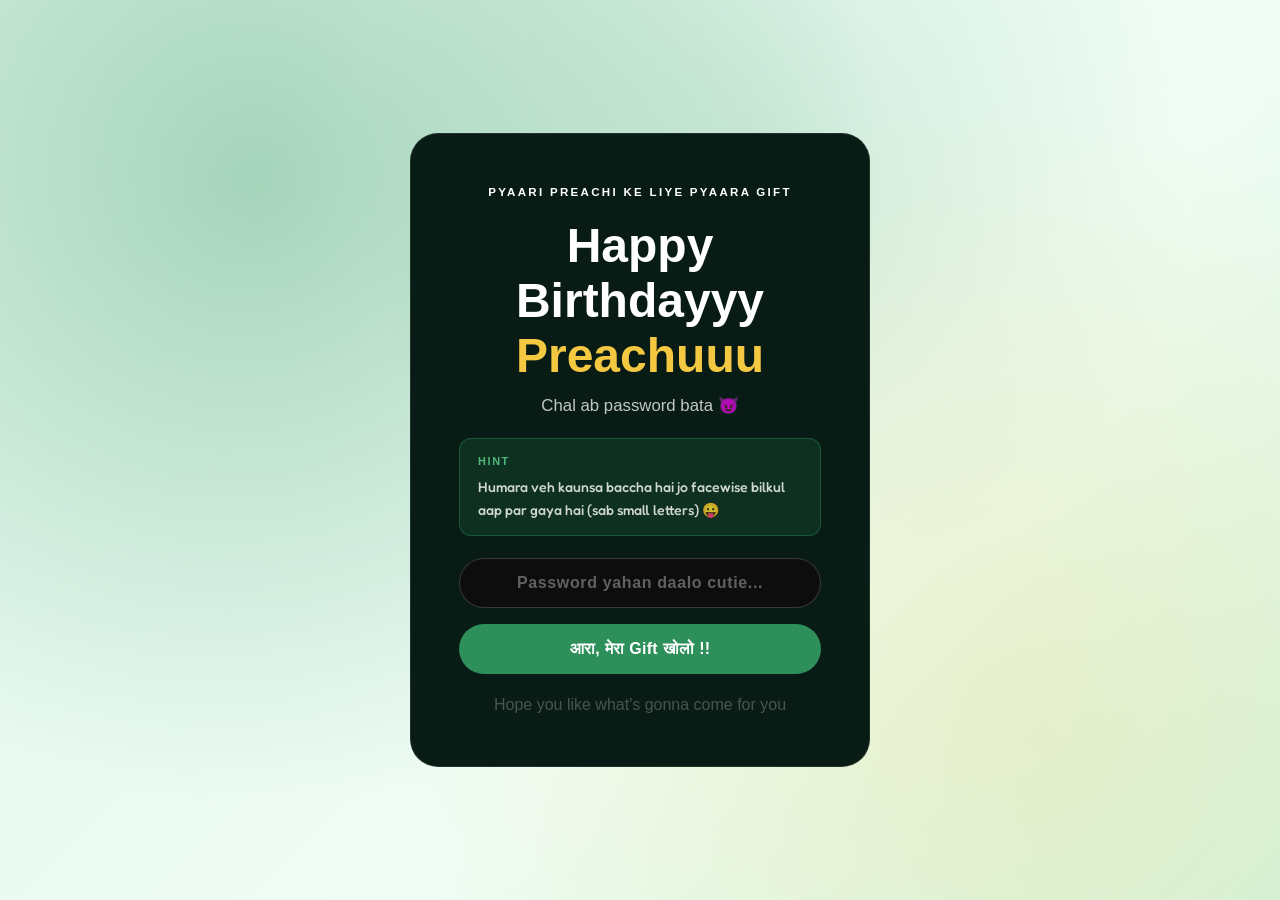
<file: index.html>
<!DOCTYPE html>
<html lang="en">
<head>
  <meta charset="UTF-8"/>
  <meta name="viewport" content="width=device-width, initial-scale=1.0"/>
  <title>Happy Birthdayyy Preachiii 😋</title>
  <link rel="preconnect" href="https://fonts.googleapis.com">
<link rel="preconnect" href="https://fonts.gstatic.com" crossorigin>
<link href="https://fonts.googleapis.com/css2?family=Fredoka:wght@300..700&display=swap" rel="stylesheet">
  <link rel="stylesheet" href="style.css"/>
</head>
<body>

  <!-- ══════════════════════════════════
       PASSWORD PAGE
  ══════════════════════════════════ -->
  <div id="page-password" class="page active">
    <div class="pw-bg-pattern"></div>
    <div class="pw-floaters" id="pw-floaters"></div>
    <div class="pw-card">
      <div class="pw-top-label">Pyaari Preachi Ke Liye Pyaara Gift</div>
      <h1 class="pw-title">Happy Birthdayyy<br/><span>Preachuuu</span></h1>
      <p class="pw-line2">Chal ab password bata <span class="emoji-inline">😈</span></p>
      <div class="pw-hint-box">
        <span class="pw-hint-label">Hint</span>
        Humara veh kaunsa baccha hai jo facewise bilkul aap par gaya hai (sab small letters) <span class="emoji-inline">😛</span>
      </div>
      <div class="pw-input-wrap">
        <input type="password" id="pw-input" placeholder="Password yahan daalo cutie..." autocomplete="off"/>
        <div class="pw-error" id="pw-error"> Tujhe humare bacche ka naam bhi nahi pata :( </div>
      </div>
      <button class="pw-btn" id="pw-btn">आरा, मेरा Gift खोलो !!</button>
      <div class="pw-footer">Hope you like what's gonna come for you </div>
    </div>
  </div>

  <!-- ══════════════════════════════════
       MAIN SHELL (nav + pages)
  ══════════════════════════════════ -->
  <div id="app-shell" class="hidden">

    <!-- HAMBURGER (mobile) -->
    <button class="hamburger" id="hamburger" aria-label="Menu">
      <span></span><span></span><span></span>
    </button>

    <!-- SIDEBAR NAV -->
    <nav class="sidebar" id="sidebar">
      <div class="sidebar-brand">Preachi's<br/>World <span>🐒</span></div>
      <ul class="nav-links">
        <li><a href="#" class="nav-link active" data-page="home">
          <span class="nav-icon">01</span> Home
        </a></li>
        <li><a href="#" class="nav-link" data-page="proposal">
  <span class="nav-icon">02</span> A Question...
</a></li>
        <li><a href="#" class="nav-link" data-page="memories">
          <span class="nav-icon">03</span> Memories
        </a></li>
        <li><a href="#" class="nav-link" data-page="quiz">
          <span class="nav-icon">04</span> Quiz
        </a></li>
        <li><a href="#" class="nav-link" data-page="game">
          <span class="nav-icon">05</span> Gaming Zone
        </a></li>
        <li><a href="#" class="nav-link" data-page="music">
          <span class="nav-icon">06</span> Music
        </a></li>
        <li><a href="#" class="nav-link" data-page="timer">
          <span class="nav-icon">07</span> Us: Day 1
        </a></li>
        <li><a href="#" class="nav-link" data-page="future">
          <span class="nav-icon">08</span> Future Plans
        </a></li>
        <li><a href="#" class="nav-link" data-page="love">
          <span class="nav-icon">09</span> Why I Love You
        </a></li>
        <li><a href="#" class="nav-link" data-page="ending">
          <span class="nav-icon">10</span> The End
        </a></li>
      </ul>
      <div class="sidebar-footer"> From you beloved cggu 😋 </div>
    </nav>

    <!-- OVERLAY (mobile) -->
    <div class="nav-overlay" id="nav-overlay"></div>

    <!-- PAGE CONTENT AREA -->
    <main class="main-content" id="main-content">

      <!-- ── HOME ── -->
      <section class="page-section active" id="sec-home">
        <div class="home-hero">
          <div class="home-tag">Aapkaa cmugg presents...</div>
          <h1 class="home-title">Happy Birthdayyy<br/><em>Twin!</em></h1>
          <p class="home-sub">To my favourite monkey</p>
        </div>
        <div class="content-card big-message-card">
          <div class="card-label">The Big Message</div>
          <!--
            ══════════════════════════════════════
            YOUR BIG MESSAGE — Replace each <p> below
            ══════════════════════════════════════
          -->
          <p>--WRITE YOUR OPENING LINE HERE-- (e.g. "Hey monkey, happy birthday! Aaj toh teri party banti hai...")</p>
          <p>--WRITE YOUR SECOND PARAGRAPH-- (kuch sweet ya funny)</p>
          <p>--WRITE YOUR THIRD PARAGRAPH-- (inside joke, memory, or honest feeling)</p>
          <p>--WRITE YOUR CLOSING LINE-- (e.g. "Love you more than Shinchan loves snacks")</p>
          <!--
            ══════════════════════════════════════
            SIGN OFF — Replace --YOUR NAME-- below
            ══════════════════════════════════════
          -->
          <div class="message-sign">— --YOUR NAME-- (aka Shinchan)</div>
        </div>
        <div class="photo-grid-section">
          <div class="section-label">Some of my favourite shots of you</div>
          <div class="photo-grid" id="home-photos">
            <!-- PHOTOS: Replace src="#" with actual image paths e.g. src="photos/photo1.jpg" -->
            <!-- Upload your images to a "photos/" folder in GitHub alongside index.html -->
            <div class="photo-slot"><div class="photo-placeholder"><span>Add Photo</span></div></div>
            <div class="photo-slot"><div class="photo-placeholder"><span>Add Photo</span></div></div>
            <div class="photo-slot"><div class="photo-placeholder"><span>Add Photo</span></div></div>
            <div class="photo-slot"><div class="photo-placeholder"><span>Add Photo</span></div></div>
          </div>
        </div>
      </section>

      <!-- ── PROPOSAL ── -->
      <!-- ADD THIS in index.html, right after the closing </section> of sec-home -->
      <!-- Also add this to the nav links list (copy the format of other nav items): -->
      <!--
        <li><a href="#" class="nav-link" data-page="proposal">
          <span class="nav-icon">02</span> A Question...
        </a></li>
      -->
      <!-- And update all other nav-icon numbers after it: Memories becomes 03, Quiz 04, etc. -->

      <section class="page-section" id="sec-proposal">
        <div class="proposal-wrap">

          <div class="proposal-card">
            <div class="proposal-tag">A very important question...</div>
            <h2 class="proposal-title">So...</h2>
            <p class="proposal-question">Would you be my girlfriend? 😳</p>
            <p class="proposal-sub">Think carefully. (There is only one correct answer.)</p>

            <div class="proposal-buttons">
              <button class="btn-yes" onclick="handleYes()">Yes!!</button>
              <button class="btn-no" id="btn-no"
                onmouseover="runAway(this)"
                ontouchstart="runAway(this)">No</button>
            </div>

            <div class="proposal-yes-msg hidden" id="proposal-yes-msg">
              <div class="yes-emoji">🎉</div>
              <div class="yes-title">I knew it!!</div>
              <!--
                ════════════════════════════
                YOUR MESSAGE after she says yes
                Replace the text below
                ════════════════════════════
              -->
              <div class="yes-text">--YOUR YES MESSAGE-- (e.g. "Knew you'd say yes, monkey. Welcome officially 🐒")</div>
            </div>
          </div>

        </div>
      </section>
      <!-- ── MEMORIES ── -->
      <section class="page-section" id="sec-memories">
        <div class="section-hero">
          <div class="section-tag">Chapter 02</div>
          <h2 class="section-title">Our Memories</h2>
          <p class="section-sub">Every chaotic, beautiful moment — documented.</p>
        </div>
        <div class="memories-timeline">
          <!--
            ══════════════════════════════════════
            HOW TO EDIT MEMORIES:
            • DATE      → e.g. "September 2024"
            • TITLE     → short fun title
            • TEXT      → a sentence or two
            • PHOTO: Replace <div class="photo-placeholder"> with:
              <img src="photos/photo.jpg" class="memory-img" alt="memory"/>
            ══════════════════════════════════════
          -->
          <div class="memory-entry">
            <div class="memory-media">
              <div class="photo-placeholder tall"><span>Add Photo</span></div>
            </div>
            <div class="memory-body">
              <div class="memory-date">--DATE-- (e.g. September 2024)</div>
              <div class="memory-title">--TITLE-- (e.g. "Pehli Mulakat")</div>
              <div class="memory-text">--TEXT-- (e.g. "Aur tab se meri zindagi mein ek monkey aa gayi...")</div>
            </div>
          </div>
          <div class="memory-entry reverse">
            <div class="memory-media">
              <div class="photo-placeholder tall"><span>Add Photo</span></div>
            </div>
            <div class="memory-body">
              <div class="memory-date">--DATE--</div>
              <div class="memory-title">--TITLE--</div>
              <div class="memory-text">--TEXT--</div>
            </div>
          </div>
          <div class="memory-entry">
            <div class="memory-media">
              <div class="photo-placeholder tall"><span>Add Photo</span></div>
            </div>
            <div class="memory-body">
              <div class="memory-date">--DATE--</div>
              <div class="memory-title">--TITLE--</div>
              <div class="memory-text">--TEXT--</div>
            </div>
          </div>
          <div class="memory-entry reverse">
            <div class="memory-media">
              <div class="photo-placeholder tall"><span>Add Photo</span></div>
            </div>
            <div class="memory-body">
              <div class="memory-date">--DATE--</div>
              <div class="memory-title">--TITLE--</div>
              <div class="memory-text">--TEXT--</div>
            </div>
          </div>
          <!-- Copy a memory-entry block above to add more -->
        </div>
      </section>

      <!-- ── QUIZ ── -->
      <section class="page-section" id="sec-quiz">
        <div class="section-hero">
          <div class="section-tag">Chapter 03</div>
          <h2 class="section-title">The Monkey Quiz</h2>
          <p class="section-sub">Shinchan wants to know how well you know us.</p>
        </div>
        <div class="quiz-wrap">
          <div class="quiz-card" id="quiz-card">
            <div id="quiz-active">
              <div class="quiz-meta" id="quiz-meta">Question 1 of 5</div>
              <div class="quiz-q" id="quiz-q">Loading...</div>
              <div class="quiz-opts" id="quiz-opts"></div>
              <div class="quiz-feedback" id="quiz-feedback"></div>
              <button class="quiz-next-btn hidden" id="quiz-next">Next</button>
            </div>
            <div class="quiz-result hidden" id="quiz-result">
              <div class="result-score" id="result-score">0/5</div>
              <div class="result-title" id="result-title">--</div>
              <div class="result-sub" id="result-sub">--</div>
              <button class="quiz-next-btn" onclick="restartQuiz()">Try Again</button>
            </div>
          </div>
          <div class="quiz-photo-strip">
            <div class="photo-placeholder"><span>Add Photo</span></div>
            <div class="photo-placeholder"><span>Add Photo</span></div>
          </div>
        </div>
      </section>

      <!-- ── GAME ── -->
      <section class="page-section" id="sec-game">
        <div class="section-hero">
          <div class="section-tag">Chapter 04</div>
          <h2 class="section-title">Gaming Zone</h2>
          <p class="section-sub">Hit the bouncing monkey! 43 hits = secret message.</p>
        </div>
        <div class="game-wrap">
          <div class="game-hud">
            <div class="hud-box">
              <div class="hud-label">Hits</div>
              <div class="hud-val" id="g-score">0</div>
            </div>
            <div class="hud-box">
              <div class="hud-label">Level</div>
              <div class="hud-val" id="g-level">1</div>
            </div>
            <div class="hud-box">
              <div class="hud-label">Next Lvl</div>
              <div class="hud-val" id="g-next">15</div>
            </div>
          </div>
          <canvas id="game-canvas"></canvas>
          <div class="game-controls">
            <button class="game-start-btn" id="game-start-btn" onclick="startGame()">Start Game</button>
          </div>
          <div class="game-secret hidden" id="game-secret">
            <!--
              WIN MESSAGE — shown at 43 hits. Replace the text below!
            -->
            <div class="secret-label">Secret Unlocked!</div>
            <div class="secret-text">
              "--YOUR SECRET MESSAGE HERE-- (e.g. Tu jeet gayi, monkey! Tujhe mujhe mil ke ek treat deni padegi 🍌)"
            </div>
          </div>
        </div>
      </section>

      <!-- ── MUSIC ── -->
      <section class="page-section" id="sec-music">
        <div class="section-hero">
          <div class="section-tag">Chapter 05</div>
          <h2 class="section-title">Our Playlist</h2>
          <p class="section-sub">Songs we've listened to together.</p>
        </div>
        <div class="music-wrap">
          <div class="now-playing-card" id="now-playing">
            <div class="vinyl" id="vinyl">
              <div class="vinyl-center"></div>
            </div>
            <div class="np-info">
              <div class="np-label">Now Playing</div>
              <div class="np-title" id="np-title">--</div>
              <div class="np-artist" id="np-artist">--</div>
              <div class="np-controls">
                <button onclick="prevTrack()">&#8592; Prev</button>
                <button onclick="togglePlay()" id="play-btn">Play</button>
                <button onclick="nextTrack()">Next &#8594;</button>
              </div>
            </div>
          </div>
          <!--
            ══════════════════════════════════════
            SONG LIST — Edit titles, artists, and src below.
            src: link to an audio file you upload to GitHub
                 e.g.  src="music/song1.mp3"
            ══════════════════════════════════════
          -->
          <div class="track-list" id="track-list">
            <div class="track-item active" data-index="0" data-src="--SONG FILE PATH-- (e.g. music/song1.mp3)">
              <div class="track-num">01</div>
              <div class="track-info">
                <div class="track-title">--SONG TITLE 1--</div>
                <div class="track-artist">--ARTIST--</div>
              </div>
            </div>
            <div class="track-item" data-index="1" data-src="--SONG FILE PATH--">
              <div class="track-num">02</div>
              <div class="track-info">
                <div class="track-title">--SONG TITLE 2--</div>
                <div class="track-artist">--ARTIST--</div>
              </div>
            </div>
            <div class="track-item" data-index="2" data-src="--SONG FILE PATH--">
              <div class="track-num">03</div>
              <div class="track-info">
                <div class="track-title">--SONG TITLE 3--</div>
                <div class="track-artist">--ARTIST--</div>
              </div>
            </div>
            <div class="track-item" data-index="3" data-src="--SONG FILE PATH--">
              <div class="track-num">04</div>
              <div class="track-info">
                <div class="track-title">--SONG TITLE 4--</div>
                <div class="track-artist">--ARTIST--</div>
              </div>
            </div>
            <div class="track-item" data-index="4" data-src="--SONG FILE PATH--">
              <div class="track-num">05</div>
              <div class="track-info">
                <div class="track-title">--SONG TITLE 5--</div>
                <div class="track-artist">--ARTIST--</div>
              </div>
            </div>
            <!-- Copy a track-item block to add more songs -->
          </div>
          <audio id="audio-player"></audio>
        </div>
      </section>

      <!-- ── TIMER ── -->
      <section class="page-section" id="sec-timer">
        <div class="section-hero">
          <div class="section-tag">Chapter 06</div>
          <h2 class="section-title">Us: Day 1</h2>
          <p class="section-sub">Since 1st September 2024 — the chaos began.</p>
        </div>
        <div class="timer-wrap">
          <div class="timer-grid">
            <div class="timer-box">
              <div class="timer-val" id="t-days">0</div>
              <div class="timer-label">Days</div>
            </div>
            <div class="timer-box">
              <div class="timer-val" id="t-hours">0</div>
              <div class="timer-label">Hours</div>
            </div>
            <div class="timer-box">
              <div class="timer-val" id="t-mins">0</div>
              <div class="timer-label">Minutes</div>
            </div>
            <div class="timer-box">
              <div class="timer-val" id="t-secs">0</div>
              <div class="timer-label">Seconds</div>
            </div>
          </div>
          <div class="timer-message">
            <!--
              ══════════════════════════════════════
              TIMER MESSAGE — Replace below
              ══════════════════════════════════════
            -->
            <p>--YOUR TIMER MESSAGE HERE-- (e.g. "Itne time mein tumhara Shinchan tum se bahut zyada pyaar karne laga...")</p>
          </div>
          <div class="timer-photos">
            <div class="photo-placeholder"><span>Add Photo</span></div>
            <div class="photo-placeholder"><span>Add Photo</span></div>
            <div class="photo-placeholder"><span>Add Photo</span></div>
          </div>
        </div>
      </section>

      <!-- ── FUTURE PLANS ── -->
      <section class="page-section" id="sec-future">
        <div class="section-hero">
          <div class="section-tag">Chapter 07</div>
          <h2 class="section-title">Future Plans</h2>
          <p class="section-sub">Things Shinchan wants to do with his monkey.</p>
        </div>
        <div class="plans-grid">
          <!--
            ══════════════════════════════════════
            FUTURE PLANS — Edit each plan card below.
            PHOTO: Replace placeholder with <img src="photos/..." class="plan-img"/>
            ══════════════════════════════════════
          -->
          <div class="plan-card">
            <div class="photo-placeholder plan-photo"><span>Add Photo</span></div>
            <div class="plan-num">01</div>
            <div class="plan-title">--PLAN TITLE 1-- (e.g. "Goa Trip")</div>
            <div class="plan-text">--DESCRIPTION-- (e.g. "Beach pe baith ke junk food khana aur baat karna")</div>
          </div>
          <div class="plan-card">
            <div class="photo-placeholder plan-photo"><span>Add Photo</span></div>
            <div class="plan-num">02</div>
            <div class="plan-title">--PLAN TITLE 2--</div>
            <div class="plan-text">--DESCRIPTION--</div>
          </div>
          <div class="plan-card">
            <div class="photo-placeholder plan-photo"><span>Add Photo</span></div>
            <div class="plan-num">03</div>
            <div class="plan-title">--PLAN TITLE 3--</div>
            <div class="plan-text">--DESCRIPTION--</div>
          </div>
          <div class="plan-card">
            <div class="photo-placeholder plan-photo"><span>Add Photo</span></div>
            <div class="plan-num">04</div>
            <div class="plan-title">--PLAN TITLE 4--</div>
            <div class="plan-text">--DESCRIPTION--</div>
          </div>
          <!-- Copy a plan-card to add more -->
        </div>
      </section>

     <!-- ── WHY I LOVE YOU ── -->
      <section class="page-section" id="sec-love">
        <div class="section-hero">
          <div class="section-tag">Chapter 08</div>
          <h2 class="section-title">Why I Love You</h2>
          <p class="section-sub">Click each card to find out. Don't cry though.</p>
        </div>

        <div class="love-cards-grid">

          <!--
            ════════════════════════════════════════
            HOW TO EDIT THESE CARDS:
            • .card-front  → what shows BEFORE the flip (the number + teaser)
            • .card-back   → what shows AFTER the flip (the real reason)
            • Change the number, teaser text, reason title, and reason text
            • To add more cards: copy an entire <div class="flip-card"> block
            • PHOTO on back: replace <div class="photo-placeholder"> with
                <img src="photos/yourphoto.jpg" class="love-img" alt="..."/>
            ════════════════════════════════════════
          -->

          <div class="flip-card" onclick="flipCard(this)">
            <div class="flip-inner">
              <div class="card-front">
                <div class="card-front-num">01</div>
                <div class="card-front-hint">--TEASER-- (e.g. "Something about your laugh...")</div>
                <div class="card-front-tap">Tap to reveal</div>
              </div>
              <div class="card-back">
                <div class="card-back-num">01</div>
                <div class="card-back-title">--REASON TITLE-- (e.g. "Teri hansne ki awaaz")</div>
                <div class="card-back-text">--YOUR REASON-- (e.g. "Seriously, it's contagious. Anyone around you just starts smiling without even knowing why.")</div>
                <div class="photo-placeholder love-card-photo"><span>Add Photo</span></div>
              </div>
            </div>
          </div>

          <div class="flip-card" onclick="flipCard(this)">
            <div class="flip-inner">
              <div class="card-front">
                <div class="card-front-num">02</div>
                <div class="card-front-hint">--TEASER--</div>
                <div class="card-front-tap">Tap to reveal</div>
              </div>
              <div class="card-back">
                <div class="card-back-num">02</div>
                <div class="card-back-title">--REASON TITLE--</div>
                <div class="card-back-text">--YOUR REASON--</div>
                <div class="photo-placeholder love-card-photo"><span>Add Photo</span></div>
              </div>
            </div>
          </div>

          <div class="flip-card" onclick="flipCard(this)">
            <div class="flip-inner">
              <div class="card-front">
                <div class="card-front-num">03</div>
                <div class="card-front-hint">--TEASER--</div>
                <div class="card-front-tap">Tap to reveal</div>
              </div>
              <div class="card-back">
                <div class="card-back-num">03</div>
                <div class="card-back-title">--REASON TITLE--</div>
                <div class="card-back-text">--YOUR REASON--</div>
                <div class="photo-placeholder love-card-photo"><span>Add Photo</span></div>
              </div>
            </div>
          </div>

          <div class="flip-card" onclick="flipCard(this)">
            <div class="flip-inner">
              <div class="card-front">
                <div class="card-front-num">04</div>
                <div class="card-front-hint">--TEASER--</div>
                <div class="card-front-tap">Tap to reveal</div>
              </div>
              <div class="card-back">
                <div class="card-back-num">04</div>
                <div class="card-back-title">--REASON TITLE--</div>
                <div class="card-back-text">--YOUR REASON--</div>
                <div class="photo-placeholder love-card-photo"><span>Add Photo</span></div>
              </div>
            </div>
          </div>

          <div class="flip-card" onclick="flipCard(this)">
            <div class="flip-inner">
              <div class="card-front">
                <div class="card-front-num">05</div>
                <div class="card-front-hint">--TEASER--</div>
                <div class="card-front-tap">Tap to reveal</div>
              </div>
              <div class="card-back">
                <div class="card-back-num">05</div>
                <div class="card-back-title">--REASON TITLE--</div>
                <div class="card-back-text">--YOUR REASON--</div>
                <div class="photo-placeholder love-card-photo"><span>Add Photo</span></div>
              </div>
            </div>
          </div>

          <div class="flip-card" onclick="flipCard(this)">
            <div class="flip-inner">
              <div class="card-front">
                <div class="card-front-num">06</div>
                <div class="card-front-hint">--TEASER--</div>
                <div class="card-front-tap">Tap to reveal</div>
              </div>
              <div class="card-back">
                <div class="card-back-num">06</div>
                <div class="card-back-title">--REASON TITLE--</div>
                <div class="card-back-text">--YOUR REASON--</div>
                <div class="photo-placeholder love-card-photo"><span>Add Photo</span></div>
              </div>
            </div>
          </div>

          <!-- Copy a full flip-card block above to add more reasons -->

        </div>

        <!-- Progress indicator -->
        <div class="love-progress">
          <span id="love-flipped">0</span> of <span id="love-total">6</span> revealed
          <div class="love-progress-bar"><div class="love-progress-fill" id="love-fill"></div></div>
        </div>

      </section>

      <!-- ── ENDING ── -->
      <section class="page-section" id="sec-ending">
        <div class="ending-wrap">
          <div class="ending-label">The End</div>
          <h2 class="ending-title">Ab kya?</h2>
          <div class="ending-card">
            <!--
              ══════════════════════════════════════
              ENDING MESSAGE — Replace below
              ══════════════════════════════════════
            -->
            <p>--WRITE YOUR ENDING MESSAGE HERE-- (e.g. "Congratulations! Tu itni saari pages dekh ke yahan tak aayi...")</p>
            <p>--SECOND PARAGRAPH-- (e.g. "Ab tera kaam hai Shinchan ko call karna aur usse treat dena.")</p>
            <p>--FINAL LINE-- (e.g. "Happy Birthday once more, monkey. I really do love you.")</p>
            <div class="ending-sign">— --YOUR NAME-- (Shinchan, forever)</div>
          </div>
          <div class="ending-photos">
            <div class="photo-placeholder"><span>Add Photo</span></div>
            <div class="photo-placeholder"><span>Add Photo</span></div>
          </div>
        </div>
      </section>

    </main><!-- end main-content -->
  </div><!-- end app-shell -->

  <script src="script.js"></script>
</body>
</html>
</file>
<file: style.css>
/* ═══════════════════════════════════════════
   ROOT & RESET
═══════════════════════════════════════════ */
:root {
  --green:      #2d8f5a;
  --green-dk:   #1a5e3a;
  --green-lt:   #4db87a;
  --mint:       #d4f5e3;
  --mint-lt:    #eefaf4;
  --banana:     #f5c842;
  --cream:      #f9fdf9;
  --dark:       #0d1f14;
  --mid:        #3a5a45;
  --muted:      #7a9e87;
  --white:      #ffffff;
  --sidebar-w:  260px;
  --radius:     16px;
  --font-head:  'Syne', sans-serif;
  --font-body:  'DM Sans', sans-serif;
  --font-hand:  'Caveat', cursive;
}

*, *::before, *::after { margin: 0; padding: 0; box-sizing: border-box; }

html { scroll-behavior: smooth; }

body {
  font-family: "Fredoka", sans-serif;
  font-optical-sizing: auto;
  font-weight: <weight>;
  font-style: normal;
  font-variation-settings:
    "wdth" 100;
}

.hidden { display: none !important; }

/* ═══════════════════════════════════════════
   PASSWORD PAGE
═══════════════════════════════════════════ */
#page-password {
  min-height: 100vh;
  display: flex;
  align-items: center;
  justify-content: center;
  background: linear-gradient(135deg, #e0f7eb 0%, #f0fdf5 60%, #d4f5e3 100%);
  position: relative;
  overflow: hidden;
}

.pw-bg-pattern {
  position: absolute;
  inset: 0;
  background-image:
    radial-gradient(circle at 20% 20%, rgba(45,143,90,0.35) 0%, transparent 50%),
    radial-gradient(circle at 80% 80%, rgba(245,200,66,0.2) 0%, transparent 50%),
    radial-gradient(circle at 60% 20%, rgba(45,143,90,0.15) 0%, transparent 40%);
}

.pw-floaters {
  position: absolute;
  inset: 0;
  pointer-events: none;
  overflow: hidden;
}

.pw-float {
  position: absolute;
  font-size: 1.4rem;
  opacity: 0;
  animation: pwFloat linear infinite;
  user-select: none;
}

@keyframes pwFloat {
  0%   { opacity: 0; transform: translateY(100vh) rotate(0deg); }
  10%  { opacity: 0.6; }
  90%  { opacity: 0.3; }
  100% { opacity: 0; transform: translateY(-20vh) rotate(40deg); }
}

.pw-card {
  position: relative;
  z-index: 2;
  background: #081c15;
  border: 1px solid rgba(255,255,255,0.1);
  backdrop-filter: blur(16px);
  border-radius: 28px;
  padding: 52px 48px;
  max-width: 460px;
  width: 92%;
  text-align: center;
  animation: fadeUp 0.8s ease;
}

.pw-top-label {
  font-size: 0.72rem;
  font-family: var(--font-head);
  font-weight: 700;
  letter-spacing: 0.2em;
  text-transform: uppercase;
  color: var(--white);
  margin-bottom: 20px;
}

.pw-title {
  font-family: var(--font-head);
  font-size: clamp(2rem, 6vw, 3rem);
  font-weight: 800;
  color: var(--white);
  line-height: 1.15;
  margin-bottom: 12px;
}

.pw-title span {
  color: var(--banana);
  display: block;
}

.pw-line2 {
  font-size: 1.05rem;
  font-family: var(--font-head);
  color: rgba(255,255,255,0.75);
  font-weight: 500;
  margin-bottom: 22px;
}

.emoji-inline { font-style: normal; }

.pw-hint-box {
  background: rgba(45,143,90,0.18);
  border: 1px solid rgba(45,143,90,0.4);
  border-radius: 12px;
  padding: 14px 18px;
  font-size: 0.88rem;
  color: rgba(255,255,255,0.8);
  font-weight: 500;
  margin-bottom: 22px;
  text-align: left;
  line-height: 1.6;
}

.pw-hint-label {
  display: block;
  font-family: var(--font-head);
  font-size: 0.68rem;
  font-weight: 700;
  letter-spacing: 0.15em;
  text-transform: uppercase;
  color: var(--green-lt);
  margin-bottom: 6px;
}

.pw-input-wrap { margin-bottom: 16px; }

.pw-card input[type="password"] {
  width: 100%;
  padding: 15px 22px;
  background: #0d0d0d; 
  border: 1.5px solid rgba(255,255,255,0.18);
  border-radius: 50px;
  font-size: 1rem;
  font-family: var(--font-body);
  font-weight: 700;
  color: var(--white);
  text-align: center;
  letter-spacing: 0.12em;
  outline: none;
  transition: border 0.3s, background 0.3s;
}
.pw-card input[type="password"]::placeholder { color: rgba(255,255,255,0.35); letter-spacing: 0.04em; }
.pw-card input[type="password"]:focus {
  border-color: var(--green-lt);
  background: rgba(255,255,255,0.12);
}

.pw-error {
  color: #ff7675;
  font-size: 0.84rem;
  font-weight: 700;
  margin-top: 10px;
  display: none;
}

.pw-btn {
  width: 100%;
  padding: 16px;
  background: var(--green);
  color: var(--white);
  border: none;
  border-radius: 50px;
  font-size: 1rem;
  font-family: var(--font-body);
  font-weight: 700;
  cursor: pointer;
  transition: background 0.3s, transform 0.2s;
  letter-spacing: 0.02em;
}
.pw-btn:hover { background: var(--green-lt); transform: translateY(-2px); }

.pw-footer {
  margin-top: 22px;
  font-size: 0.72rem;
  color: rgba(255,255,255,0.25);
  font-family: 'Poppins', sans-serif;
  font-size: 1rem;
}

/* ═══════════════════════════════════════════
   APP SHELL
═══════════════════════════════════════════ */
#app-shell {
  display: flex;
  min-height: 100vh;
}

/* ── SIDEBAR ── */
.sidebar {
  width: var(--sidebar-w);
  min-height: 100vh;
  background: var(--dark);
  position: fixed;
  top: 0;
  right: 0;
  z-index: 200;
  display: flex;
  flex-direction: column;
  padding: 32px 0 24px;
  transition: transform 0.35s cubic-bezier(.77,0,.18,1);
}

.sidebar-brand {
  font-family: var(--font-head);
  font-size: 1.1rem;
  font-weight: 800;
  color: var(--white);
  padding: 0 28px 28px;
  border-bottom: 1px solid rgba(255,255,255,0.08);
  line-height: 1.3;
}
.sidebar-brand span { font-family: var(--font-body); }

.nav-links {
  list-style: none;
  padding: 20px 0;
  flex: 1;
  overflow-y: auto;
}

.nav-link {
  display: flex;
  align-items: center;
  gap: 14px;
  padding: 13px 28px;
  color: rgba(255,255,255,0.5);
  text-decoration: none;
  font-size: 0.88rem;
  font-weight: 700;
  letter-spacing: 0.03em;
  transition: color 0.2s, background 0.2s;
  position: relative;
}
.nav-link:hover { color: var(--white); background: rgba(255,255,255,0.05); }
.nav-link.active { color: var(--white); }
.nav-link.active::before {
  content: '';
  position: absolute;
  left: 0; top: 0; bottom: 0;
  width: 3px;
  background: var(--green-lt);
  border-radius: 0 3px 3px 0;
}

.nav-icon {
  font-size: 0.68rem;
  font-weight: 800;
  color: var(--green-lt);
  min-width: 22px;
  letter-spacing: 0.05em;
}

.sidebar-footer {
  padding: 20px 28px 0;
  border-top: 1px solid rgba(255,255,255,0.08);
  font-family: var(--font-hand);
  font-size: 1rem;
  color: rgba(255,255,255,0.25);
}

/* ── HAMBURGER ── */
.hamburger {
  display: none;
  position: fixed;
  top: 18px;
  right: 18px;
  z-index: 300;
  background: var(--dark);
  border: none;
  border-radius: 10px;
  padding: 10px 12px;
  cursor: pointer;
  flex-direction: column;
  gap: 5px;
}
.hamburger span {
  display: block;
  width: 22px;
  height: 2px;
  background: var(--white);
  border-radius: 2px;
  transition: all 0.3s;
}
.hamburger.open span:nth-child(1) { transform: rotate(45deg) translate(5px, 5px); }
.hamburger.open span:nth-child(2) { opacity: 0; }
.hamburger.open span:nth-child(3) { transform: rotate(-45deg) translate(5px, -5px); }

/* ── OVERLAY (mobile) ── */
.nav-overlay {
  display: none;
  position: fixed;
  inset: 0;
  background: rgba(0,0,0,0.5);
  z-index: 190;
}

/* ── MAIN CONTENT ── */
.main-content {
  flex: 1;
  margin-right: var(--sidebar-w);
  min-height: 100vh;
}

/* ── PAGE SECTIONS ── */
.page-section { display: none; min-height: 100vh; }
.page-section.active { display: block; }

/* ═══════════════════════════════════════════
   SHARED SECTION COMPONENTS
═══════════════════════════════════════════ */
.section-hero {
  padding: 60px 48px 40px;
  border-bottom: 1px solid rgba(0,0,0,0.06);
}
.section-tag {
  font-size: 0.7rem;
  font-weight: 800;
  letter-spacing: 0.2em;
  text-transform: uppercase;
  color: var(--green);
  margin-bottom: 10px;
}
.section-title {
  font-family: var(--font-head);
  font-size: clamp(2rem, 4vw, 3rem);
  font-weight: 800;
  color: var(--dark);
  line-height: 1.1;
  margin-bottom: 10px;
}
.section-sub { font-size: 1rem; color: var(--muted); font-weight: 500; }

/* ── PHOTOS ── */
.photo-placeholder {
  background: var(--mint);
  border: 2px dashed rgba(45,143,90,0.35);
  border-radius: var(--radius);
  display: flex;
  align-items: center;
  justify-content: center;
  color: var(--muted);
  font-size: 0.8rem;
  font-weight: 700;
  letter-spacing: 0.06em;
  text-transform: uppercase;
  min-height: 160px;
  overflow: hidden;
}
.photo-placeholder.tall { min-height: 240px; }
.photo-placeholder span { opacity: 0.6; }
img.memory-img, img.plan-img, img.love-img {
  width: 100%; height: 100%;
  object-fit: cover;
  border-radius: var(--radius);
  display: block;
}

/* ═══════════════════════════════════════════
   HOME PAGE
═══════════════════════════════════════════ */
.home-hero {
  background: var(--dark);
  padding: 72px 48px 56px;
  position: relative;
  overflow: hidden;
}
.home-hero::after {
  content: '';
  position: absolute;
  bottom: -1px;
  left: 0; right: 0;
  height: 50px;
  background: var(--cream);
  clip-path: ellipse(55% 100% at 50% 100%);
}
.home-tag {
  font-size: 0.72rem;
  font-weight: 700;
  letter-spacing: 0.18em;
  text-transform: uppercase;
  color: var(--green-lt);
  margin-bottom: 16px;
}
.home-title {
  font-family: var(--font-head);
  font-size: clamp(2.6rem, 6vw, 4.5rem);
  font-weight: 800;
  color: var(--white);
  line-height: 1.05;
  margin-bottom: 14px;
}
.home-title em {
  font-style: italic;
  color: var(--banana);
}
.home-sub {
  font-size: 1.1rem;
  color: rgba(255,255,255,0.6);
  font-weight: 500;
}

.content-card {
  background: var(--white);
  border-radius: 20px;
  padding: 36px 40px;
  margin: 40px 40px 0;
  box-shadow: 0 4px 40px rgba(0,0,0,0.06);
  border: 1px solid rgba(0,0,0,0.06);
  position: relative;
}
.card-label {
  font-size: 0.68rem;
  font-weight: 800;
  letter-spacing: 0.18em;
  text-transform: uppercase;
  color: var(--green);
  margin-bottom: 18px;
}
.big-message-card p {
  font-size: 1.02rem;
  line-height: 1.9;
  color: var(--mid);
  margin-bottom: 16px;
  font-weight: 500;
}
.message-sign {
  font-family: var(--font-hand);
  font-size: 1.4rem;
  color: var(--green-dk);
  margin-top: 22px;
}

.photo-grid-section {
  padding: 40px;
}
.section-label {
  font-size: 0.72rem;
  font-weight: 800;
  letter-spacing: 0.16em;
  text-transform: uppercase;
  color: var(--muted);
  margin-bottom: 20px;
}
.photo-grid {
  display: grid;
  grid-template-columns: repeat(auto-fill, minmax(200px, 1fr));
  gap: 16px;
}

/* ═══════════════════════════════════════════
   MEMORIES
═══════════════════════════════════════════ */
.memories-timeline {
  padding: 48px 48px 80px;
  display: flex;
  flex-direction: column;
  gap: 60px;
}
.memory-entry {
  display: grid;
  grid-template-columns: 1fr 1fr;
  gap: 40px;
  align-items: center;
}
.memory-entry.reverse { direction: rtl; }
.memory-entry.reverse > * { direction: ltr; }

.memory-body {
  padding: 8px 0;
}
.memory-date {
  font-size: 0.72rem;
  font-weight: 800;
  letter-spacing: 0.16em;
  text-transform: uppercase;
  color: var(--green);
  margin-bottom: 8px;
}
.memory-title {
  font-family: var(--font-head);
  font-size: 1.5rem;
  font-weight: 800;
  color: var(--dark);
  margin-bottom: 12px;
  line-height: 1.2;
}
.memory-text {
  font-size: 0.98rem;
  line-height: 1.85;
  color: var(--mid);
  font-weight: 500;
}

/* ═══════════════════════════════════════════
   QUIZ
═══════════════════════════════════════════ */
.quiz-wrap {
  padding: 40px 48px 80px;
  display: grid;
  grid-template-columns: 1fr 200px;
  gap: 32px;
  align-items: start;
}
.quiz-card {
  background: var(--white);
  border-radius: 20px;
  padding: 36px;
  box-shadow: 0 4px 40px rgba(0,0,0,0.07);
  border: 1px solid rgba(0,0,0,0.06);
}
.quiz-meta {
  font-size: 0.72rem;
  font-weight: 800;
  letter-spacing: 0.14em;
  text-transform: uppercase;
  color: var(--green);
  margin-bottom: 14px;
}
.quiz-q {
  font-family: var(--font-head);
  font-size: 1.25rem;
  font-weight: 800;
  color: var(--dark);
  margin-bottom: 24px;
  line-height: 1.4;
}
.quiz-opts { display: flex; flex-direction: column; gap: 12px; }
.quiz-opt {
  padding: 14px 20px;
  border: 2px solid var(--mint);
  border-radius: 12px;
  cursor: pointer;
  font-size: 0.95rem;
  font-weight: 700;
  font-family: var(--font-body);
  color: var(--dark);
  background: var(--white);
  text-align: left;
  transition: all 0.22s;
}
.quiz-opt:hover { border-color: var(--green); background: var(--mint-lt); transform: translateX(4px); }
.quiz-opt.correct { border-color: #27ae60; background: #eafff3; color: #145a32; }
.quiz-opt.wrong   { border-color: #c0392b; background: #fff0f0; color: #922b21; }
.quiz-feedback { font-size: 0.9rem; font-weight: 700; color: var(--green-dk); margin-top: 14px; min-height: 22px; }
.quiz-next-btn {
  margin-top: 18px;
  padding: 12px 28px;
  background: var(--green);
  color: var(--white);
  border: none;
  border-radius: 50px;
  font-size: 0.92rem;
  font-weight: 700;
  font-family: var(--font-body);
  cursor: pointer;
  transition: background 0.25s, transform 0.2s;
}
.quiz-next-btn:hover { background: var(--green-dk); transform: translateY(-2px); }

.quiz-result { text-align: center; padding: 20px 0; }
.result-score {
  font-family: var(--font-head);
  font-size: 4.5rem;
  font-weight: 800;
  color: var(--green);
  line-height: 1;
  margin-bottom: 12px;
}
.result-title { font-size: 1.3rem; font-weight: 800; color: var(--dark); margin-bottom: 8px; }
.result-sub { font-size: 0.9rem; color: var(--muted); font-weight: 500; margin-bottom: 22px; }

.quiz-photo-strip {
  display: flex;
  flex-direction: column;
  gap: 14px;
}
.quiz-photo-strip .photo-placeholder { min-height: 180px; }

/* ═══════════════════════════════════════════
   GAME
═══════════════════════════════════════════ */
.game-wrap {
  padding: 32px 48px 80px;
  display: flex;
  flex-direction: column;
  align-items: center;
  gap: 20px;
}
.game-hud {
  display: flex;
  gap: 24px;
}
.hud-box {
  background: var(--dark);
  color: var(--white);
  border-radius: 14px;
  padding: 16px 28px;
  text-align: center;
  min-width: 90px;
}
.hud-label { font-size: 0.68rem; font-weight: 700; letter-spacing: 0.14em; text-transform: uppercase; color: var(--muted); margin-bottom: 4px; }
.hud-val { font-family: var(--font-head); font-size: 2rem; font-weight: 800; color: var(--banana); }
#game-canvas {
  border-radius: 16px;
  background: #07180e;
  border: 2px solid rgba(45,143,90,0.3);
  max-width: 100%;
  cursor: none;
  touch-action: none;
}
.game-start-btn {
  padding: 14px 40px;
  background: var(--banana);
  color: var(--dark);
  border: none;
  border-radius: 50px;
  font-size: 1rem;
  font-weight: 800;
  font-family: var(--font-body);
  cursor: pointer;
  transition: transform 0.2s, background 0.2s;
}
.game-start-btn:hover { transform: translateY(-2px); background: #e6b800; }
.game-secret {
  background: var(--dark);
  color: var(--white);
  border-radius: 20px;
  padding: 28px 36px;
  max-width: 520px;
  text-align: center;
  animation: fadeUp 0.6s ease;
}
.secret-label {
  font-size: 0.7rem;
  font-weight: 800;
  letter-spacing: 0.18em;
  text-transform: uppercase;
  color: var(--green-lt);
  margin-bottom: 10px;
}
.secret-text {
  font-family: var(--font-hand);
  font-size: 1.35rem;
  line-height: 1.6;
  color: var(--mint);
}

/* ═══════════════════════════════════════════
   MUSIC
═══════════════════════════════════════════ */
.music-wrap {
  padding: 40px 48px 80px;
  display: grid;
  grid-template-columns: 1fr 1.2fr;
  gap: 36px;
  align-items: start;
}
.now-playing-card {
  background: var(--dark);
  border-radius: 24px;
  padding: 32px;
  position: sticky;
  top: 20px;
  display: flex;
  flex-direction: column;
  align-items: center;
  gap: 24px;
}
.vinyl {
  width: 160px;
  height: 160px;
  background: radial-gradient(circle, #222 30%, #111 30%, #111 45%, #222 45%, #222 55%, #111 55%, #111 65%, #333 65%);
  border-radius: 50%;
  display: flex;
  align-items: center;
  justify-content: center;
  animation: spin 4s linear infinite;
  animation-play-state: paused;
}
.vinyl.playing { animation-play-state: running; }
@keyframes spin { to { transform: rotate(360deg); } }
.vinyl-center {
  width: 36px; height: 36px;
  background: var(--green);
  border-radius: 50%;
  border: 4px solid #111;
}
.np-info { text-align: center; width: 100%; }
.np-label {
  font-size: 0.68rem;
  font-weight: 800;
  letter-spacing: 0.18em;
  text-transform: uppercase;
  color: var(--muted);
  margin-bottom: 8px;
}
.np-title { font-family: var(--font-head); font-size: 1.1rem; font-weight: 800; color: var(--white); margin-bottom: 4px; }
.np-artist { font-size: 0.88rem; color: rgba(255,255,255,0.5); font-weight: 500; margin-bottom: 20px; }
.np-controls { display: flex; gap: 10px; justify-content: center; flex-wrap: wrap; }
.np-controls button {
  padding: 9px 20px;
  background: rgba(255,255,255,0.08);
  border: 1px solid rgba(255,255,255,0.12);
  border-radius: 30px;
  color: var(--white);
  font-size: 0.82rem;
  font-weight: 700;
  font-family: var(--font-body);
  cursor: pointer;
  transition: background 0.2s;
}
.np-controls button:hover { background: rgba(255,255,255,0.18); }
#play-btn { background: var(--green); border-color: var(--green); }
#play-btn:hover { background: var(--green-lt); }

.track-list { display: flex; flex-direction: column; gap: 4px; }
.track-item {
  display: flex;
  align-items: center;
  gap: 16px;
  padding: 16px 20px;
  border-radius: 12px;
  cursor: pointer;
  transition: background 0.2s;
}
.track-item:hover { background: var(--mint-lt); }
.track-item.active { background: var(--mint); }
.track-num {
  font-size: 0.72rem;
  font-weight: 800;
  color: var(--muted);
  min-width: 24px;
}
.track-item.active .track-num { color: var(--green); }
.track-title { font-size: 0.95rem; font-weight: 700; color: var(--dark); }
.track-item.active .track-title { color: var(--green-dk); }
.track-artist { font-size: 0.8rem; color: var(--muted); font-weight: 500; }

/* ═══════════════════════════════════════════
   TIMER
═══════════════════════════════════════════ */
.timer-wrap {
  padding: 48px;
  display: flex;
  flex-direction: column;
  align-items: center;
  gap: 40px;
}
.timer-grid {
  display: grid;
  grid-template-columns: repeat(4, 1fr);
  gap: 16px;
  max-width: 600px;
  width: 100%;
}
.timer-box {
  background: var(--dark);
  border-radius: 18px;
  padding: 28px 16px;
  text-align: center;
}
.timer-val {
  font-family: var(--font-head);
  font-size: clamp(2rem, 4vw, 3rem);
  font-weight: 800;
  color: var(--banana);
  line-height: 1;
  margin-bottom: 8px;
}
.timer-label {
  font-size: 0.68rem;
  font-weight: 800;
  letter-spacing: 0.15em;
  text-transform: uppercase;
  color: var(--muted);
}
.timer-message {
  max-width: 560px;
  text-align: center;
  background: var(--white);
  border-radius: 18px;
  padding: 30px 36px;
  border: 1px solid rgba(0,0,0,0.06);
  box-shadow: 0 4px 30px rgba(0,0,0,0.05);
}
.timer-message p { font-size: 1rem; line-height: 1.85; color: var(--mid); font-weight: 500; }
.timer-photos {
  display: grid;
  grid-template-columns: repeat(3, 1fr);
  gap: 14px;
  max-width: 600px;
  width: 100%;
}
.timer-photos .photo-placeholder { min-height: 140px; }

/* ═══════════════════════════════════════════
   FUTURE PLANS
═══════════════════════════════════════════ */
.plans-grid {
  padding: 40px 48px 80px;
  display: grid;
  grid-template-columns: repeat(auto-fill, minmax(260px, 1fr));
  gap: 24px;
}
.plan-card {
  background: var(--white);
  border-radius: 20px;
  overflow: hidden;
  box-shadow: 0 4px 30px rgba(0,0,0,0.06);
  border: 1px solid rgba(0,0,0,0.06);
  transition: transform 0.3s;
}
.plan-card:hover { transform: translateY(-5px); }
.plan-photo { min-height: 200px; border-radius: 0; border: none; }
.plan-photo img { border-radius: 0; }
.plan-num {
  font-size: 0.68rem;
  font-weight: 800;
  letter-spacing: 0.16em;
  text-transform: uppercase;
  color: var(--green);
  padding: 20px 22px 6px;
}
.plan-title {
  font-family: var(--font-head);
  font-size: 1.15rem;
  font-weight: 800;
  color: var(--dark);
  padding: 0 22px 8px;
  line-height: 1.3;
}
.plan-text {
  font-size: 0.88rem;
  color: var(--muted);
  font-weight: 500;
  padding: 0 22px 22px;
  line-height: 1.7;
}

/* ═══════════════════════════════════════════
   WHY I LOVE YOU
═══════════════════════════════════════════ */
.love-list {
  padding: 40px 48px 80px;
  display: flex;
  flex-direction: column;
  gap: 48px;
  max-width: 800px;
}
.love-item {
  display: grid;
  grid-template-columns: 60px 1fr;
  gap: 24px;
  align-items: start;
}
.love-num {
  font-family: var(--font-head);
  font-size: 2.5rem;
  font-weight: 800;
  color: var(--mint);
  line-height: 1;
  padding-top: 4px;
}
.love-title {
  font-family: var(--font-head);
  font-size: 1.3rem;
  font-weight: 800;
  color: var(--dark);
  margin-bottom: 10px;
}
.love-text {
  font-size: 0.98rem;
  line-height: 1.85;
  color: var(--mid);
  font-weight: 500;
  margin-bottom: 16px;
}
.love-photo { min-height: 200px; }

/* ═══════════════════════════════════════════
   ENDING
═══════════════════════════════════════════ */
.ending-wrap {
  min-height: 100vh;
  display: flex;
  flex-direction: column;
  align-items: center;
  justify-content: center;
  padding: 60px 40px;
  text-align: center;
  background: var(--dark);
  gap: 30px;
}
.ending-label {
  font-size: 0.72rem;
  font-weight: 800;
  letter-spacing: 0.22em;
  text-transform: uppercase;
  color: var(--green-lt);
}
.ending-title {
  font-family: var(--font-head);
  font-size: clamp(2.5rem, 6vw, 4.5rem);
  font-weight: 800;
  color: var(--white);
}
.ending-card {
  background: rgba(255,255,255,0.05);
  border: 1px solid rgba(255,255,255,0.1);
  border-radius: 20px;
  padding: 36px 40px;
  max-width: 580px;
  text-align: left;
}
.ending-card p {
  font-size: 1rem;
  line-height: 1.9;
  color: rgba(255,255,255,0.75);
  font-weight: 500;
  margin-bottom: 14px;
}
.ending-sign {
  font-family: var(--font-hand);
  font-size: 1.4rem;
  color: var(--banana);
  margin-top: 18px;
}
.ending-photos {
  display: flex;
  gap: 16px;
}
.ending-photos .photo-placeholder {
  width: 200px;
  min-height: 200px;
  background: rgba(255,255,255,0.06);
  border-color: rgba(255,255,255,0.12);
  color: rgba(255,255,255,0.4);
}

/* ═══════════════════════════════════════════
   ANIMATIONS
═══════════════════════════════════════════ */
@keyframes fadeUp {
  from { opacity: 0; transform: translateY(28px); }
  to   { opacity: 1; transform: translateY(0); }
}

.page-section.active {
  animation: fadeUp 0.5s ease;
}

/* ═══════════════════════════════════════════
   RESPONSIVE
═══════════════════════════════════════════ */
@media (max-width: 900px) {
  .sidebar {
    transform: translateX(100%);
  }
  .sidebar.open {
    transform: translateX(0);
  }
  .hamburger { display: flex; }
  .nav-overlay.show { display: block; }
  .main-content { margin-right: 0; }

  .section-hero { padding: 50px 24px 32px; }
  .memories-timeline { padding: 32px 24px 60px; gap: 40px; }
  .memory-entry,
  .memory-entry.reverse {
    grid-template-columns: 1fr;
    direction: ltr;
  }
  .quiz-wrap {
    padding: 32px 24px 60px;
    grid-template-columns: 1fr;
  }
  .quiz-photo-strip { flex-direction: row; }
  .quiz-photo-strip .photo-placeholder { flex: 1; }
  .music-wrap {
    padding: 32px 24px 60px;
    grid-template-columns: 1fr;
  }
  .now-playing-card { position: static; }
  .timer-grid { grid-template-columns: repeat(2, 1fr); }
  .timer-photos { grid-template-columns: 1fr 1fr; }
  .plans-grid { padding: 32px 24px 60px; }
  .love-list { padding: 32px 24px 60px; }
  .game-wrap { padding: 24px 16px 60px; }
  .content-card { margin: 28px 20px 0; padding: 28px 24px; }
  .photo-grid-section { padding: 28px 20px; }
  .home-hero { padding: 50px 24px 44px; }
  .ending-photos { flex-direction: column; align-items: center; }
}

@media (max-width: 500px) {
  .timer-wrap { padding: 32px 20px; }
  .timer-grid { gap: 10px; }
  .timer-box { padding: 20px 10px; }
  .game-hud { gap: 12px; }
  .hud-box { padding: 12px 16px; min-width: 70px; }
}

/* ═══════════════════════════════════════════
   WHY I LOVE YOU — FLIP CARDS
   Add this to the bottom of style.css
═══════════════════════════════════════════ */

.love-cards-grid {
  display: grid;
  grid-template-columns: repeat(auto-fill, minmax(280px, 1fr));
  gap: 24px;
  padding: 40px 48px;
}

/* The outer wrapper — sets the 3D perspective */
.flip-card {
  height: 380px;
  perspective: 1200px;
  cursor: pointer;
}

/* The inner wrapper that actually rotates */
.flip-inner {
  position: relative;
  width: 100%;
  height: 100%;
  transition: transform 0.7s cubic-bezier(0.4, 0, 0.2, 1);
  transform-style: preserve-3d;
}

/* Flipped state — triggered by JS */
.flip-card.flipped .flip-inner {
  transform: rotateY(180deg);
}

/* Both faces share these base styles */
.card-front,
.card-back {
  position: absolute;
  inset: 0;
  border-radius: 20px;
  backface-visibility: hidden;
  -webkit-backface-visibility: hidden;
  overflow: hidden;
  display: flex;
  flex-direction: column;
  justify-content: center;
  align-items: center;
  padding: 32px 28px;
  text-align: center;
}

/* ── FRONT FACE ── */
.card-front {
  background: var(--dark);
  border: 1px solid rgba(255,255,255,0.06);
  gap: 16px;
  transition: box-shadow 0.3s;
}

.flip-card:hover .card-front {
  box-shadow: 0 20px 60px rgba(45,143,90,0.25);
}

.card-front-num {
  font-family: var(--font-head);
  font-size: 3.5rem;
  font-weight: 800;
  color: var(--green-lt);
  line-height: 1;
  opacity: 0.4;
}

.card-front-hint {
  font-size: 0.95rem;
  font-weight: 500;
  color: rgba(255,255,255,0.6);
  line-height: 1.6;
  max-width: 200px;
}

.card-front-tap {
  font-size: 0.72rem;
  font-weight: 800;
  letter-spacing: 0.18em;
  text-transform: uppercase;
  color: var(--green-lt);
  margin-top: 8px;
  animation: tapPulse 2s ease-in-out infinite;
}

@keyframes tapPulse {
  0%, 100% { opacity: 0.5; transform: scale(1); }
  50%       { opacity: 1;   transform: scale(1.05); }
}

/* ── BACK FACE ── */
.card-back {
  background: var(--white);
  border: 1px solid rgba(0,0,0,0.06);
  box-shadow: 0 10px 50px rgba(0,0,0,0.08);
  transform: rotateY(180deg);
  justify-content: flex-start;
  align-items: flex-start;
  text-align: left;
  padding: 28px 26px;
  gap: 0;
  overflow-y: auto;
}

.card-back-num {
  font-size: 0.68rem;
  font-weight: 800;
  letter-spacing: 0.2em;
  text-transform: uppercase;
  color: var(--green);
  margin-bottom: 10px;
}

.card-back-title {
  font-family: var(--font-head);
  font-size: 1.15rem;
  font-weight: 800;
  color: var(--dark);
  line-height: 1.25;
  margin-bottom: 12px;
}

.card-back-text {
  font-size: 0.88rem;
  font-weight: 500;
  color: var(--mid);
  line-height: 1.75;
  margin-bottom: 16px;
}

.love-card-photo {
  width: 100%;
  min-height: 110px;
  flex-shrink: 0;
  margin-top: auto;
  border-radius: 12px;
}

/* ── PROGRESS BAR ── */
.love-progress {
  text-align: center;
  padding: 0 48px 60px;
  font-size: 0.82rem;
  font-weight: 700;
  color: var(--muted);
  letter-spacing: 0.05em;
}

.love-progress-bar {
  width: 100%;
  max-width: 320px;
  height: 4px;
  background: var(--mint);
  border-radius: 4px;
  margin: 12px auto 0;
  overflow: hidden;
}

.love-progress-fill {
  height: 100%;
  background: var(--green);
  border-radius: 4px;
  width: 0%;
  transition: width 0.6s cubic-bezier(0.4, 0, 0.2, 1);
}

/* ── RESPONSIVE ── */
@media (max-width: 900px) {
  .love-cards-grid {
    padding: 28px 20px;
    grid-template-columns: repeat(auto-fill, minmax(240px, 1fr));
  }
  .love-progress {
    padding: 0 20px 50px;
  }
}

@media (max-width: 500px) {
  .flip-card { height: 340px; }
  .love-cards-grid { grid-template-columns: 1fr 1fr; gap: 14px; }
}

/* ═══════════════════════════════════════════
   PROPOSAL PAGE
   Paste this at the bottom of style.css
═══════════════════════════════════════════ */

.proposal-wrap {
  min-height: 100vh;
  display: flex;
  align-items: center;
  justify-content: center;
  padding: 60px 24px;
  background: linear-gradient(135deg, #e0f7eb 0%, #f0fdf5 60%, #d4f5e3 100%);
  /* Overflow hidden so the No button can't escape outside the viewport */
  overflow: hidden;
  position: relative;
}

.proposal-card {
  background: white;
  border-radius: 28px;
  padding: 56px 52px;
  max-width: 520px;
  width: 100%;
  text-align: center;
  box-shadow: 0 20px 80px rgba(45, 143, 90, 0.12);
  border: 1px solid rgba(45, 143, 90, 0.1);
  animation: fadeUp 0.6s ease;
  position: relative;
  z-index: 1;
}

.proposal-tag {
  font-size: 0.72rem;
  font-weight: 800;
  letter-spacing: 0.2em;
  text-transform: uppercase;
  color: var(--green);
  margin-bottom: 16px;
}

.proposal-title {
  font-family: var(--font-head);
  font-size: 3.5rem;
  font-weight: 800;
  color: var(--dark);
  line-height: 1;
  margin-bottom: 16px;
}

.proposal-question {
  font-family: var(--font-head);
  font-size: 1.6rem;
  font-weight: 800;
  color: var(--dark);
  margin-bottom: 10px;
  line-height: 1.3;
}

.proposal-sub {
  font-size: 0.9rem;
  color: var(--muted);
  font-weight: 500;
  margin-bottom: 40px;
}

/* ── BUTTONS ── */
.proposal-buttons {
  display: flex;
  gap: 16px;
  justify-content: center;
  align-items: center;
  min-height: 60px;
  position: relative;
}

.btn-yes {
  padding: 16px 44px;
  background: var(--green);
  color: white;
  border: none;
  border-radius: 50px;
  font-size: 1.1rem;
  font-weight: 800;
  font-family: var(--font-body);
  cursor: pointer;
  transition: background 0.25s, transform 0.2s;
  flex-shrink: 0;
}
.btn-yes:hover {
  background: var(--green-dk);
  transform: scale(1.05);
}

.btn-no {
  padding: 16px 36px;
  background: white;
  color: #ccc;
  border: 2px solid #e0e0e0;
  border-radius: 50px;
  font-size: 1rem;
  font-weight: 800;
  font-family: var(--font-body);
  cursor: pointer;
  /* Position absolute so it can teleport freely */
  position: fixed;
  max-width: 160px;
box-sizing: border-box;
  transition: background 0.2s;
  z-index: 9999;
  /* Starts in normal flow via JS — positioned after first mouseover */
  pointer-events: auto;
}
.btn-no:hover { background: #fafafa; }

/* ── YES MESSAGE ── */
.proposal-yes-msg {
  margin-top: 32px;
  animation: fadeUp 0.5s ease;
}

.yes-emoji {
  font-size: 3rem;
  margin-bottom: 10px;
}

.yes-title {
  font-family: var(--font-head);
  font-size: 1.8rem;
  font-weight: 800;
  color: var(--dark);
  margin-bottom: 10px;
}

.yes-text {
  font-size: 1rem;
  font-weight: 500;
  color: var(--mid);
  line-height: 1.7;
}

/* ── RESPONSIVE ── */
@media (max-width: 600px) {
  .proposal-card {
    padding: 40px 28px;
  }
  .proposal-title { font-size: 2.8rem; }
  .proposal-question { font-size: 1.3rem; }
}
</file>
